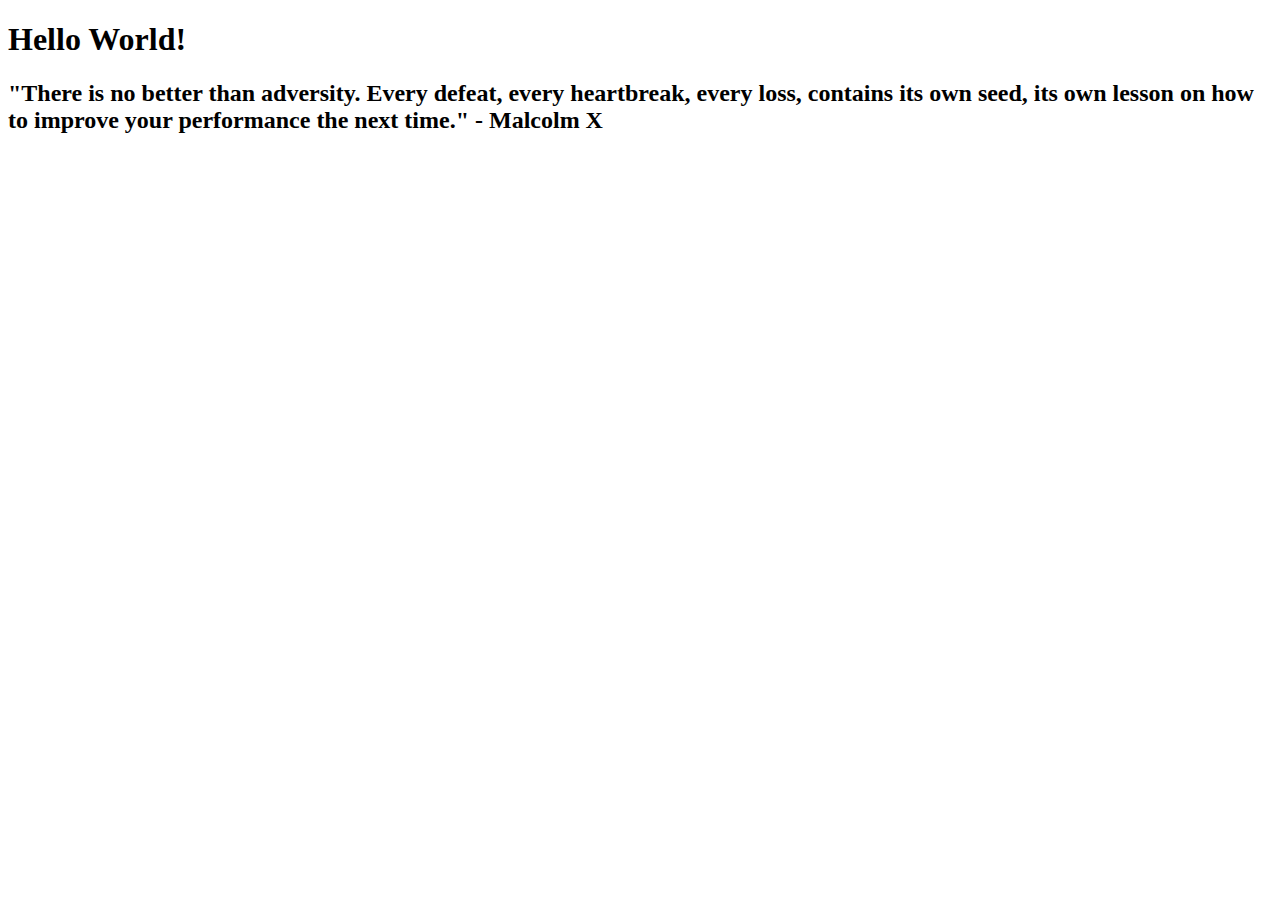
<file: project1/index.html>
<!DOCTYPE html>
<html lang="en">
<head>
  <meta charset="UTF-8">
  <title>Home - Yusuf Reyazuddin</title>
</head>
<body>

<h1>Hello World!</h1>
<h2>"There is no better than adversity. Every defeat, every heartbreak, every loss, contains its own seed, its own lesson on how to improve your performance the next time." - Malcolm X</h2>

</body>
</html>
</file>
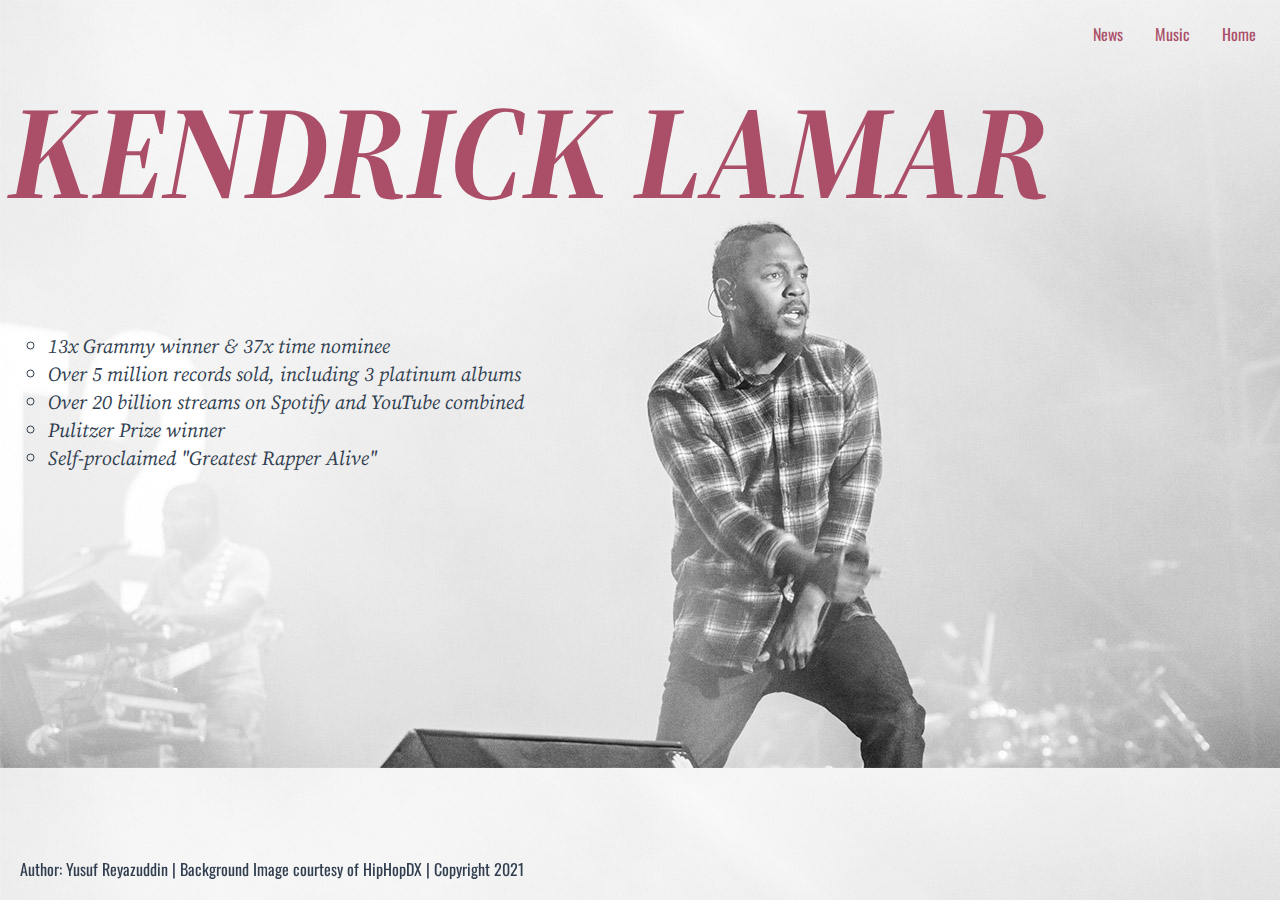
<file: project3/index.html>
<!DOCTYPE html>
<html lang="en">

<head>
  <meta charset="utf-8">
  <title>Home - Kendrick Lamar</title>
  <link rel="stylesheet" href="css/style.css">
  <link rel="preconnect" href="https://fonts.gstatic.com">
  <link href="https://fonts.googleapis.com/css2?family=Lato&family=Oswald&family=Source+Serif+Pro:ital,wght@0,300;0,400;1,700&display=swap" rel="stylesheet">
</head>

<body style="background-image: url('images/kendrick.jpg');">
  <header>
    <ul class="navbar">
      <li class="nav"><a href="index.html">Home</a></li>
      <li class="nav"><a href="music.html">Music</a></li>
      <li class="nav"><a href="news.html">News</a></li>
    </ul>
  </header>
  <div>
    <h1 id="maintitle"><i>KENDRICK LAMAR</i></h1>
    <ul class="ach">
      <li class="achieve"><em>13x Grammy winner & 37x time nominee</em></li>
      <li class="achieve"><em>Over 5 million records sold, including 3 platinum albums</em></li>
      <li class="achieve"><em>Over 20 billion streams on Spotify and YouTube combined</em></li>
      <li class="achieve"><em>Pulitzer Prize winner</em></li>
      <li class="achieve"><em>Self-proclaimed "Greatest Rapper Alive"</em></li>
    </ul>
  </div>
  <footer id="mainfooter">
    <p>Author: Yusuf Reyazuddin | Background Image courtesy of HipHopDX | Copyright 2021 </p>
  </footer>
</body>
</html>
</file>
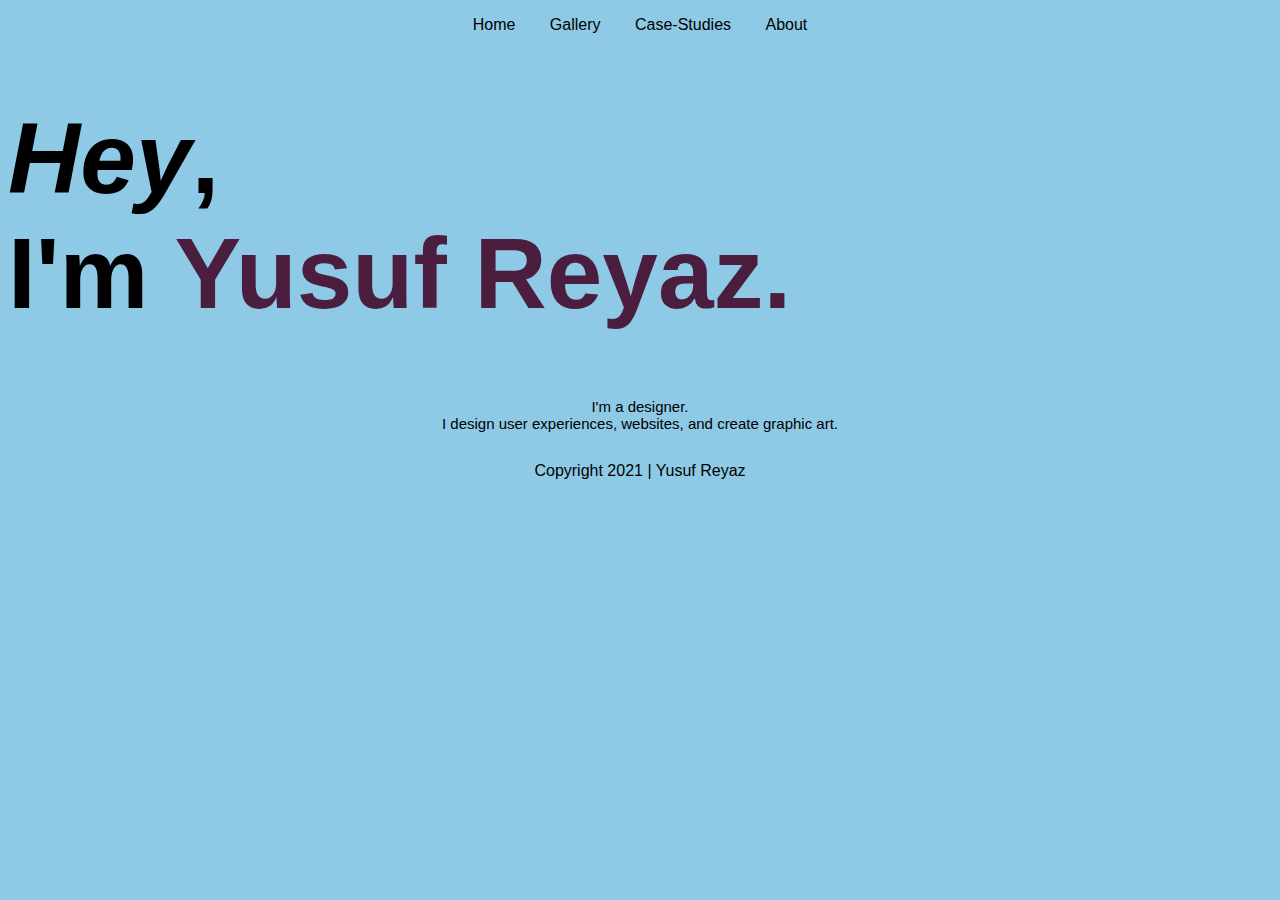
<file: project4/index.html>
<!DOCTYPE html>
<html lang="en">
<head>
  <meta charset="UTF-8">
  <title>Home - Yusuf Reyaz</title>
  <link rel="stylesheet" href="css/style.css">
</head>
<body>
  <header>
      <ul class="navbar">
        <li class="nav"><a href="index.html">Home</a></li>
        <li class="nav"><a href="gallery.html">Gallery</a></li>
        <li class="nav"><a href="casestudies.html">Case-Studies</a></li>
        <li class="nav"><a href="about.html">About</a></li>
      </ul>
    </header>
    <div class="container">
      <h1 id="maintitle"><em>Hey</em>,<br>I'm  <span style="color: #4B1D3F">Yusuf Reyaz.</span></h1>
      <p>I'm a designer.<br>I design user experiences, websites, and create graphic art.</p>
    </div>
<footer>Copyright 2021 | Yusuf Reyaz</footer>
</body>
</html>
</file>
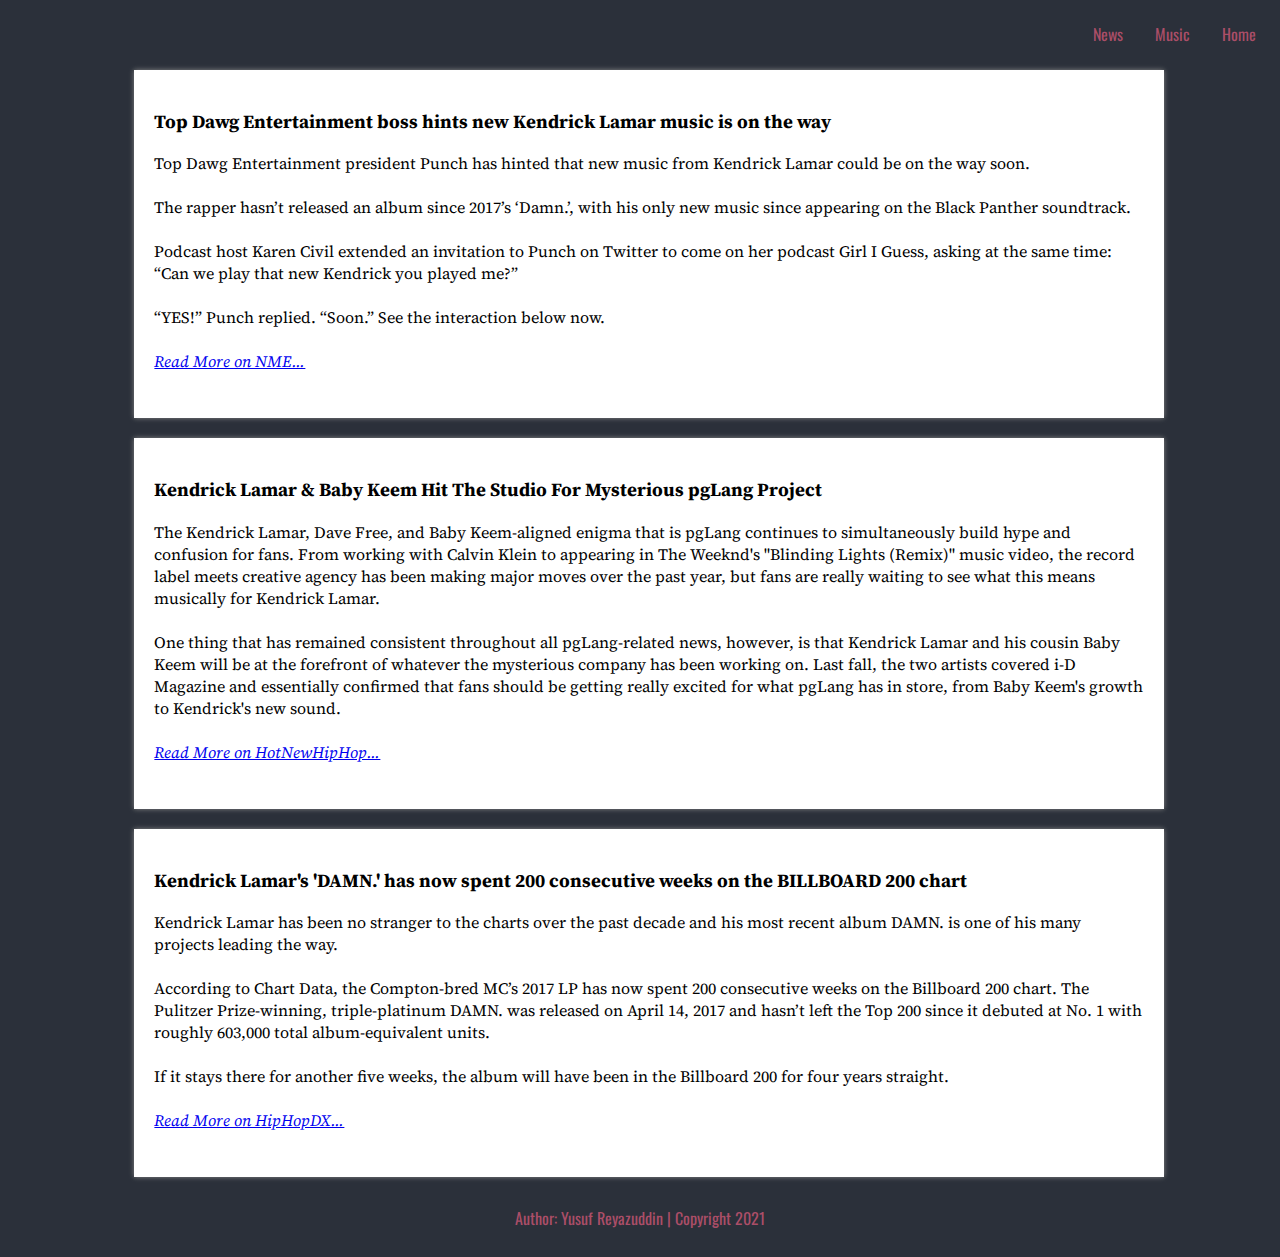
<file: project3/news.html>
<!DOCTYPE html>
<html lang="en">

<head>
  <meta charset="utf-8">
  <title>News - Kendrick Lamar</title>
  <link rel="stylesheet" href="css/style.css">
  <link rel="preconnect" href="https://fonts.gstatic.com">
  <link href="https://fonts.googleapis.com/css2?family=Lato&family=Oswald&family=Source+Serif+Pro:ital,wght@0,300;0,400;1,700&display=swap" rel="stylesheet">
</head>

<body style="background-color:#2B303A;">
  <div>
    <header>
      <ul class="navbar">
        <li class="nav"><a href="index.html">Home</a></li>
        <li class="nav"><a href="music.html">Music</a></li>
        <li class="nav"><a href="news.html">News</a></li>
      </ul>
    </header>
      <div class="row">
        <div class="image post">
          <div class="article">
            <h3 class="title">Top Dawg Entertainment boss hints new Kendrick Lamar music is on the way</h3>
            <p class="text">Top Dawg Entertainment president Punch has hinted that new music from Kendrick Lamar could be on the way soon.<br><br>
              The rapper hasn’t released an album since 2017’s ‘Damn.’, with his only new music since appearing on the Black Panther soundtrack. <br><br>
              Podcast host Karen Civil extended an invitation to Punch on Twitter to come on her podcast Girl I Guess, asking at the same time: “Can we play that new Kendrick you played me?”<br><br>
              “YES!” Punch replied. “Soon.” See the interaction below now.<br><br>
              <i><a href="https://www.nme.com/news/music/top-dawg-entertainment-boss-hints-new-kendrick-lamar-music-on-way-2863461">Read More on NME...</a></i></p>
          </div>
        </div>
        <div class="image post">
          <div class="article">
            <h3 class="title">Kendrick Lamar & Baby Keem Hit The Studio For Mysterious pgLang Project</h3>
            <p class="text">The Kendrick Lamar, Dave Free, and Baby Keem-aligned enigma that is pgLang continues to simultaneously build hype and confusion for fans. From working with Calvin Klein to appearing in The Weeknd's "Blinding Lights
              (Remix)"
              music video, the record label meets creative agency has been making major moves over the past year, but fans are really waiting to see what this means musically for Kendrick Lamar.<br><br>
              One thing that has remained consistent throughout all pgLang-related news, however, is that Kendrick Lamar and his cousin Baby Keem will be at the forefront of whatever the mysterious company has been working on. Last fall, the two
              artists covered i-D Magazine and essentially confirmed that fans should be getting really excited for what pgLang has in store, from Baby Keem's growth to Kendrick's new sound.<br><br>
              <i><a href="https://www.hotnewhiphop.com/kendrick-lamar-and-baby-keem-hit-the-studio-for-mysterious-pglang-project-news.127258.html">Read More on HotNewHipHop...</a></i>
            </p>
          </div>
        </div>
        <div class="image post">
          <div class="article">
            <h3 class="title">Kendrick Lamar's 'DAMN.' has now spent 200 consecutive weeks on the BILLBOARD 200 chart</h3>
            <p class="text">Kendrick Lamar has been no stranger to the charts over the past decade and his most recent album DAMN. is one of his many projects leading the way.<br><br>
              According to Chart Data, the Compton-bred MC’s 2017 LP has now spent 200 consecutive weeks on the Billboard 200 chart. The Pulitzer Prize-winning, triple-platinum DAMN. was released on April 14, 2017 and hasn’t left the Top 200 since it
              debuted at No. 1 with roughly 603,000 total album-equivalent units.<br><br>
              If it stays there for another five weeks, the album will have been in the Billboard 200 for four years straight.<br><br>
              <i><a href="https://hiphopdx.com/news/id.60610/title.kendrick-lamars-damn-has-now-spent-200-consecutive-weeks-on-billboard-200-chart#">Read More on HipHopDX...</a></i>
            </p>
          </div>
        </div>
      </div>
    </div>
  <footer>
    <p>Author: Yusuf Reyazuddin | Copyright 2021</p>
  </footer>
</body>


</html>
</file>
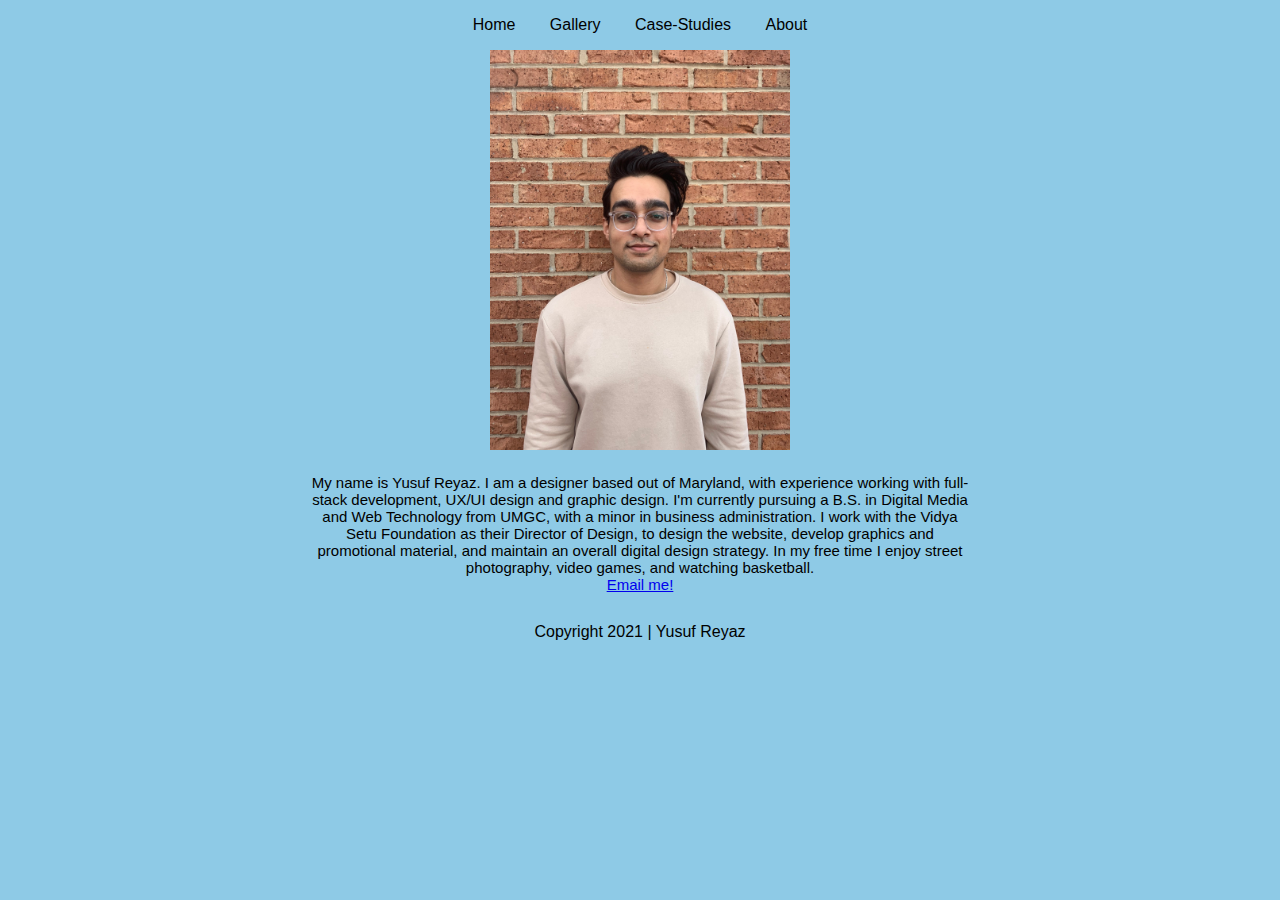
<file: project4/about.html>
<!DOCTYPE html>
<html lang="en">
<head>
  <meta charset="UTF-8">
  <title>Home - Yusuf Reyaz</title>
  <link rel="stylesheet" href="css/style.css">
</head>
<body>
  <header>
      <ul class="navbar">
        <li class="nav"><a href="index.html">Home</a></li>
        <li class="nav"><a href="gallery.html">Gallery</a></li>
        <li class="nav"><a href="casestudies.html">Case-Studies</a></li>
        <li class="nav"><a href="about.html">About</a></li>
      </ul>
    </header>
    <div class="container">
      <img id="profile" src="images/headshot.jpg" alt="Picture of Yusuf Reyaz">
      <p id="about">My name is Yusuf Reyaz. I am a designer based out of Maryland, with experience working with full-stack development, UX/UI design and graphic design. I'm currently pursuing a B.S. in Digital Media and Web Technology from UMGC, with a minor in business administration. I work with the Vidya Setu Foundation as their Director of Design, to design the website, develop graphics and promotional material, and maintain an overall digital design strategy.
      In my free time I enjoy street photography, video games, and watching basketball. </p>
      <p><a href="mailto:yusuf090798@gmail.com">Email me!</a></p>
    </div>
<footer>Copyright 2021 | Yusuf Reyaz</footer>
</body>
</html>
</file>
<file: project3/css/style.css>
#maintitle {
  margin-top: 0;
  font-family: 'Source Serif Pro','Verdana', 'Arial', serif;
  font-size: 100pt;
  color: #AB4E68;
}
#mainfooter{
  position: fixed;
  text-align: left;
  padding-left: 20px;
  left: 0;
  bottom: 0;
  width: 100%;
  color: #313E50;
}
footer {
  text-align: center;
  padding: 3px;
  color: #AB4E68;
  font-family: 'Oswald', 'Verdana', 'Arial', sans-serif;
}
footer > p{
  font-family: 'Oswald', 'Verdana', 'Arial', sans-serif;
}

li , h3 , h2 , p{
  font-family: 'Source Serif Pro','Verdana', 'Arial', serif;
}

ul.ach {
  list-style-type: circle;
}

li.achieve {
  font-size: 20px;
  color: #313E50;
}

ul.navbar {
  list-style-type: none;
  margin: 0;
  padding: 0;
  overflow: hidden;
  background-color: #f0f0f000;
}
ul.album {
  text-align: justify;
  width: 94%;
}
 ul.album > li {
    display: inline-flex;
    height: 825px;
    vertical-align: top;
}

.content {
  width: auto;
 justify-content: center;
}
ol > li {
  font-family: 'Lato','Verdana', 'Arial', sans-serif;
}

li.nav {
  float: right;
}
.songs{
  text-align: left;
  padding-left: 20px;
}

li.nav a {
  display: block;
  background-color: #f0f0f000;
  color: #AB4E68;
  text-align: center;
  padding: 14px 16px;
  text-decoration: none;
  font-family: 'Oswald', 'Verdana', 'Arial', sans-serif;
}

li.nav a:hover {
  background-color: #111;
  color: white;
}
.image {
 display: inline-block;
 background-color: white;
 margin: 10px;
 padding: 20px;
 padding-bottom: 30px;
 -moz-box-shadow: 0 0 5px #888;
 -webkit-box-shadow: 0 0 5px#888;
 box-shadow: 0 0 5px #888;
}
figure.image > img {
  height: 300px;
  width: 300px;
  margin-left: auto;
  margin-right: auto;
}

.image img, .image span {
 display: block;
}

.image span, .image figcaption {
 text-align: center;
 margin-top: 8px;
 margin-bottom: 10px;
}
.row{
  margin-left:10%;
  justify-content: center;
}
.post{
  width: 87%;
  margin-left: auto;
  margin-right: auto;
}
</file>
<file: project4/css/style.css>
h1{
  color: black;
  font-family: Verdana, sans-serif;
  text-align: center;
  font-size: 100px;
}
#maintitle{
  text-align: left;
}
h2{
  color: black;
  font-family: Verdana, sans-serif;
  text-align: center;
  font-size: 45px;
  margin-bottom: 10px;
  margin-top: 10px;
}
p{
  color: black;
  font-family: Arial, sans-serif;
  font-size: 15px;
  margin: auto;
}
ul.navbar{
  list-style-type: none;
  text-align: center;
  padding-left: 0;
}
li.nav{
  display: inline;
}
li.nav a{
  color: black;
  padding: 15px 15px;
  text-align: center;
  text-decoration: none;
}

body{
  background-color: #8ecae6;
  color: black;
  font-family: Verdana, Arial, sans-serif;
  text-align: center;
  justify-content: center;
}
table{
  margin: 20px 200px;
}
td img{
 height: 500px;
 width:auto;
 margin-right: 20px;
}
#wide img{
  width: 500px;
  height: auto;
}
#about{
  margin-top: 20px;
  margin-left: 300px;
  margin-right: 300px;
}
img#profile{
  height: 400px;
  width: auto;
}
header{
  color: black;
}
footer{
  margin-top: 30px;
}

div.gallery {
  text-align: center;
  margin: auto;
  margin-bottom: 10px;
  width: 500px;
  background-color: white;
}

div.gallery:hover {
  border: 1px solid #777;
}

div.gallery img {
  width: 60%;
  height: auto;
}

div.desc {
  padding: 15px;
  text-align: left;
}
</file>
